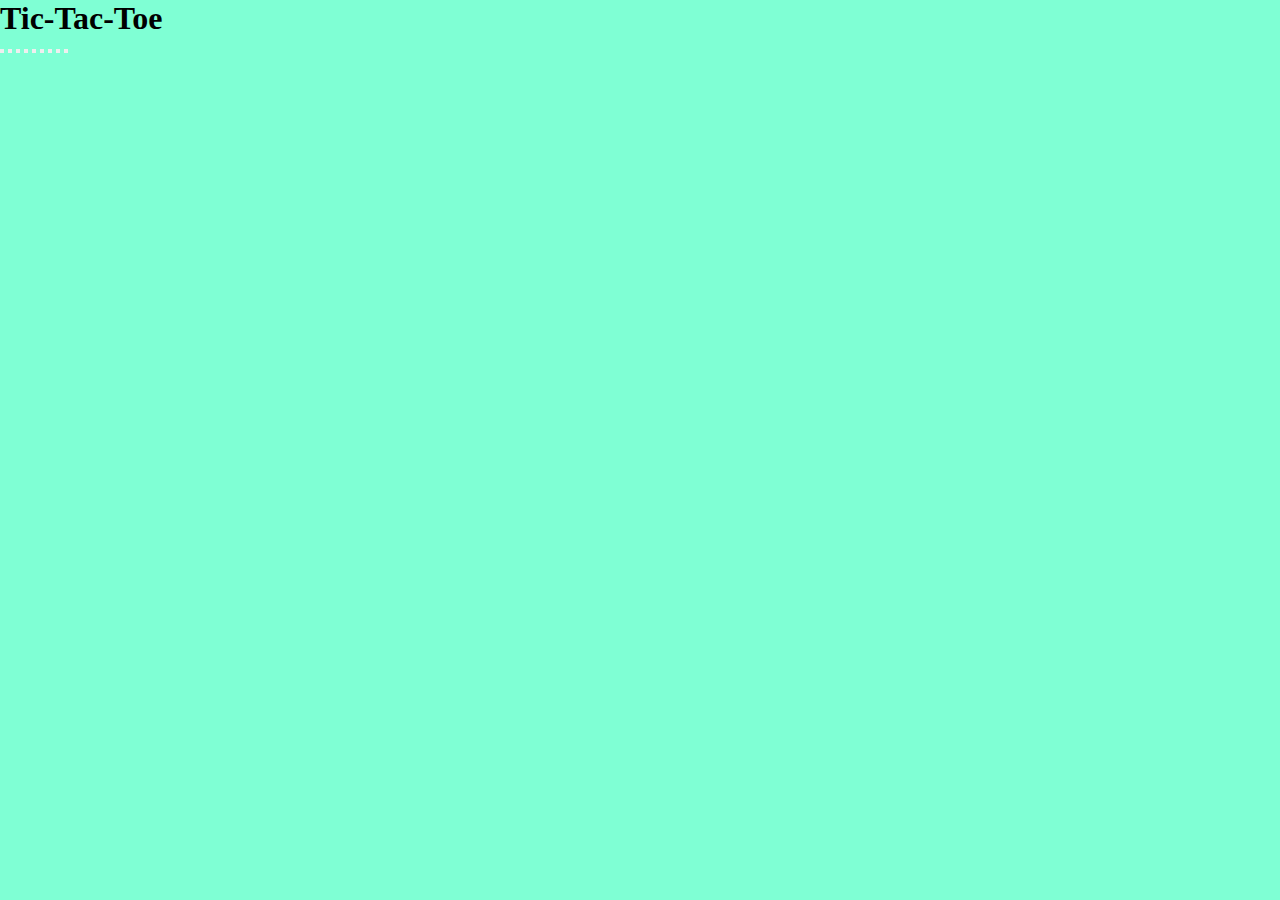
<file: game/index.html>
<!DOCTYPE html>
<html lang="en">
<head>
    <meta charset="UTF-8">
    <meta name="viewport" content="width=device-width, initial-scale=1.0">
    <title>Document</title>
    <link rel="stylesheet" href="style.css"/>
</head>
<body>
    
    <div class="container">
        <div class="content">

            <h1>Tic-Tac-Toe</h1>
            <div class="space">
                <button class="box"></button>
                <button class="box"></button>
                <button class="box"></button>
                <button class="box"></button>
                <button class="box"></button>
                <button class="box"></button>
                <button class="box"></button>
                <button class="box"></button>
                <button class="box"></button>

            </div>

        </div>
    </div>
</body>
</html>
</file>
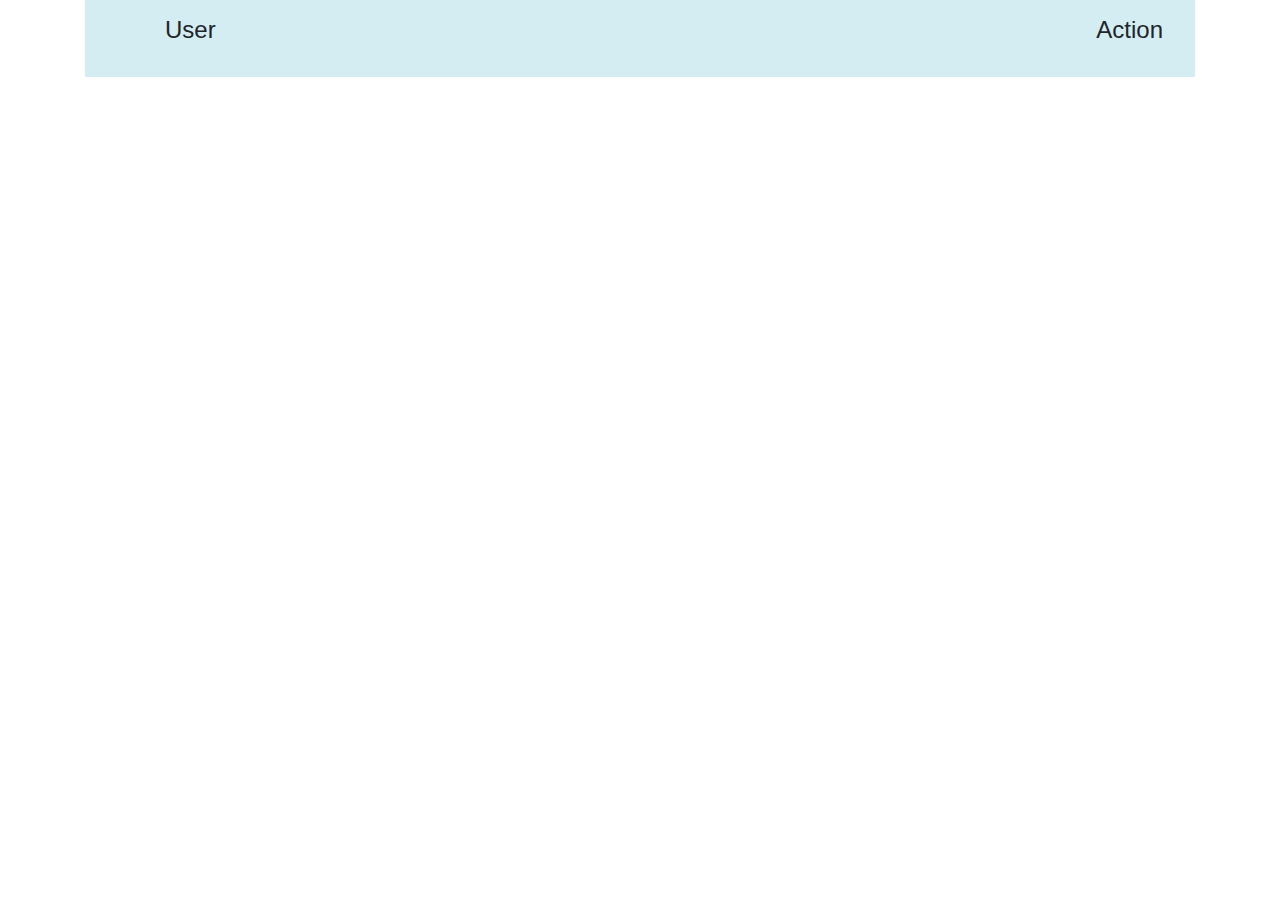
<file: task-10-async-js/index.html>
<!DOCTYPE html>
<html lang="en">

<head>
    <meta charset="UTF-8">
    <meta name="viewport" content="width=device-width, initial-scale=1.0">
    <meta http-equiv="X-UA-Compatible" content="ie=edge">
    <link rel="stylesheet" href="https://cdnjs.cloudflare.com/ajax/libs/font-awesome/4.7.0/css/font-awesome.min.css">
    <link rel="stylesheet" href="https://stackpath.bootstrapcdn.com/bootstrap/4.5.2/css/bootstrap.min.css">
    <title>Document</title>
</head>
<style>
    * {
        margin: 0;
        padding: 0;
    }

    .content {
        background-color: rgb(211, 237, 243);
        padding: 1rem 0 1rem 0;
        align-items:center;
        max-width: 100rem;
        margin: auto;

    }

    .head {
        display: flex;
        justify-content:space-between;
        padding: 0 2rem 0.5rem 5rem;
    }
</style>

<body>
    <div class="container">
        <div class="content">
            <div class="head">
                <h4>User</h4>
                <h4>Action</h4>
            </div>
            <div id="empty"></div>
        </div>

        <div class="modal fade" id="userDetailsModal" tabindex="-1" role="dialog"
            aria-labelledby="userDetailsModalLabel" aria-hidden="true">
            <div class="modal-dialog" role="document">
                <div class="modal-content">
                    <div class="modal-header">
                        <h5 class="modal-title" id="userDetailsModalLabel">User Details</h5>
                        <button type="button" class="close" data-dismiss="modal" aria-label="Close">
                            <span aria-hidden="true">&times;</span>
                        </button>
                    </div>
                    <div class="modal-body" id="info"></div>
                </div>
            </div>
        </div>




    </div>


    <script src="https://code.jquery.com/jquery-3.5.1.min.js"></script>
    <script src="https://cdnjs.cloudflare.com/ajax/libs/popper.js/1.16.0/umd/popper.min.js"></script>
    <script src="https://maxcdn.bootstrapcdn.com/bootstrap/4.5.2/js/bootstrap.min.js"></script>
    <script src="js/script.js"></script>
</body>

</html>
</file>
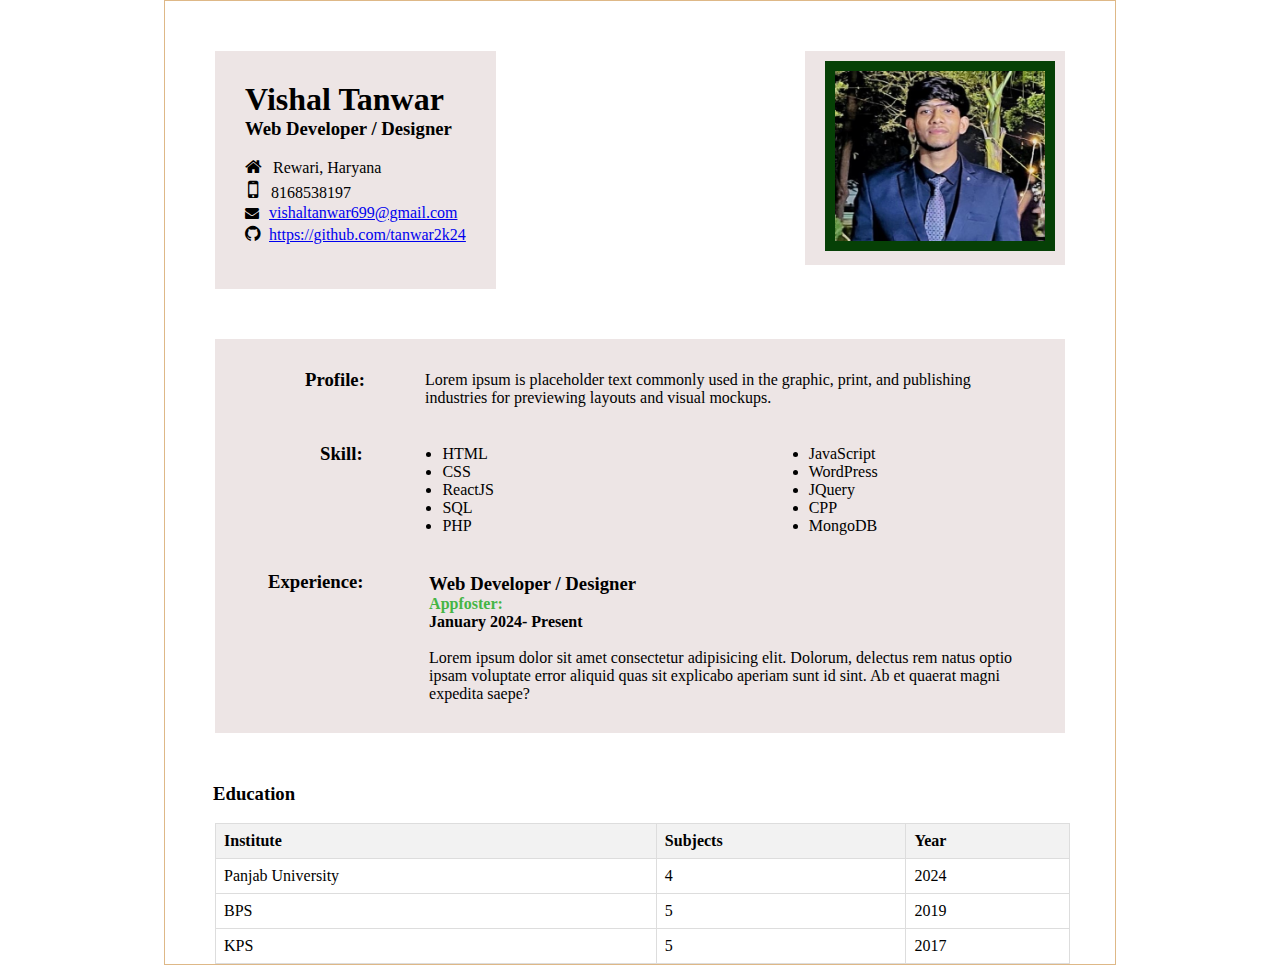
<file: task-3-basic-html/index.html>
<!DOCTYPE html>
<html lang="en">
<link href="css/style.css" type="text/css" rel="stylesheet" />
<meta charset="UTF-8">
<meta name="viewport" content="width=device-width, initial-scale=1.0">
<link rel="stylesheet" href="https://cdnjs.cloudflare.com/ajax/libs/font-awesome/4.7.0/css/font-awesome.min.css">

<head>
    <title>Resume</title>
</head>

<body>
    <div class="container">
        <div class="content">
            <section class="top">
                <div class="info">
                    <ul>
                        <li>
                            <h1 class="hd">Vishal Tanwar</h1>
                        </li>
                        <li>
                            <h3 class="hd">Web Developer / Designer</h3>
                        </li>
                        <br>
                        <li>
                            <i class="fa fa-home" style="margin-right: 7px;font-size:18px"></i> Rewari, Haryana
                        </li>
                        <li>
                            <i class="fa fa-mobile-phone"
                                style="margin-right: 13px; margin-left:3px;font-size:24px"></i>8168538197
                        </li>
                        <li>
                            <i class="fa fa-envelope"
                                style="margin-right: 10px; margin-bottom:5px;margin-top:4px; font-size:14px"></i><a
                                href="mailto:vishaltanwar699@gmail.com">vishaltanwar699@gmail.com</a>
                        </li>
                        <li>
                            <i class="fa fa-github" style="margin-right: 9px;font-size:18px"></i><a
                                href="https://github.com/tanwar2k24"target="_blank">https://github.com/tanwar2k24</a>
                        </li>
                    </ul>

                </div>
                <div style="background-color: rgb(237, 229, 229);">
                    <div class="pic">
                        <img src="img/tanwar.JPG">
                    </div>
                </div>


            </section>

            <section class="mid">
                <div class="mid1">
                    <h3>Profile:</h3>
                    <p>Lorem ipsum is placeholder text commonly used in the graphic, print, and publishing industries
                        for previewing layouts and visual mockups.</p>

                </div>
                <br>
                <br>
                <h3 class="head">Skill:</h3>
                <div class="mid2">

                    <ul>
                        <li>HTML </li>
                        <li>CSS</li>
                        <li>ReactJS</li>
                        <li>SQL</li>
                        <li>PHP</li>
                    </ul>
                    <ul>
                        <li>JavaScript</li>
                        <li>WordPress</li>
                        <li>JQuery</li>
                        <li>CPP</li>
                        <li>MongoDB</li>
                    </ul>

                </div>
                <br>
                <br>
                <div class="mid3">
                    <h3 class="head2">Experience:</h3>
                    <div class="midexp">
                        <h3>Web Developer / Designer</h3>
                        <h4 class="app">Appfoster:</h4>
                        <h4>January 2024- Present</h4>
                        <br>
                        <p>Lorem ipsum dolor sit amet consectetur adipisicing elit. Dolorum, delectus rem natus optio
                            ipsam voluptate error aliquid quas sit explicabo aperiam sunt id sint. Ab et quaerat magni
                            expedita saepe?</p>
                    </div>
                </div>
            </section>

            <section class="bottom">

                <h3 class="edu">Education</h3>
                <br>
                <table>
                    <thead>
                        <tr>
                            <th>Institute</th>
                            <th>Subjects</th>
                            <th>Year</th>
                        </tr>
                    </thead>
                    <tbody>
                        <tr>
                            <td>Panjab University</td>
                            <td>4</td>
                            <td>2024</td>
                        </tr>
                        <tr>
                            <td>BPS</td>
                            <td>5</td>
                            <td>2019</td>
                        </tr>
                        <tr>
                            <td>KPS</td>
                            <td>5</td>
                            <td>2017</td>
                        </tr>

                    </tbody>
                </table>
            </section>

        </div>
    </div>

</body>

</html>
</file>
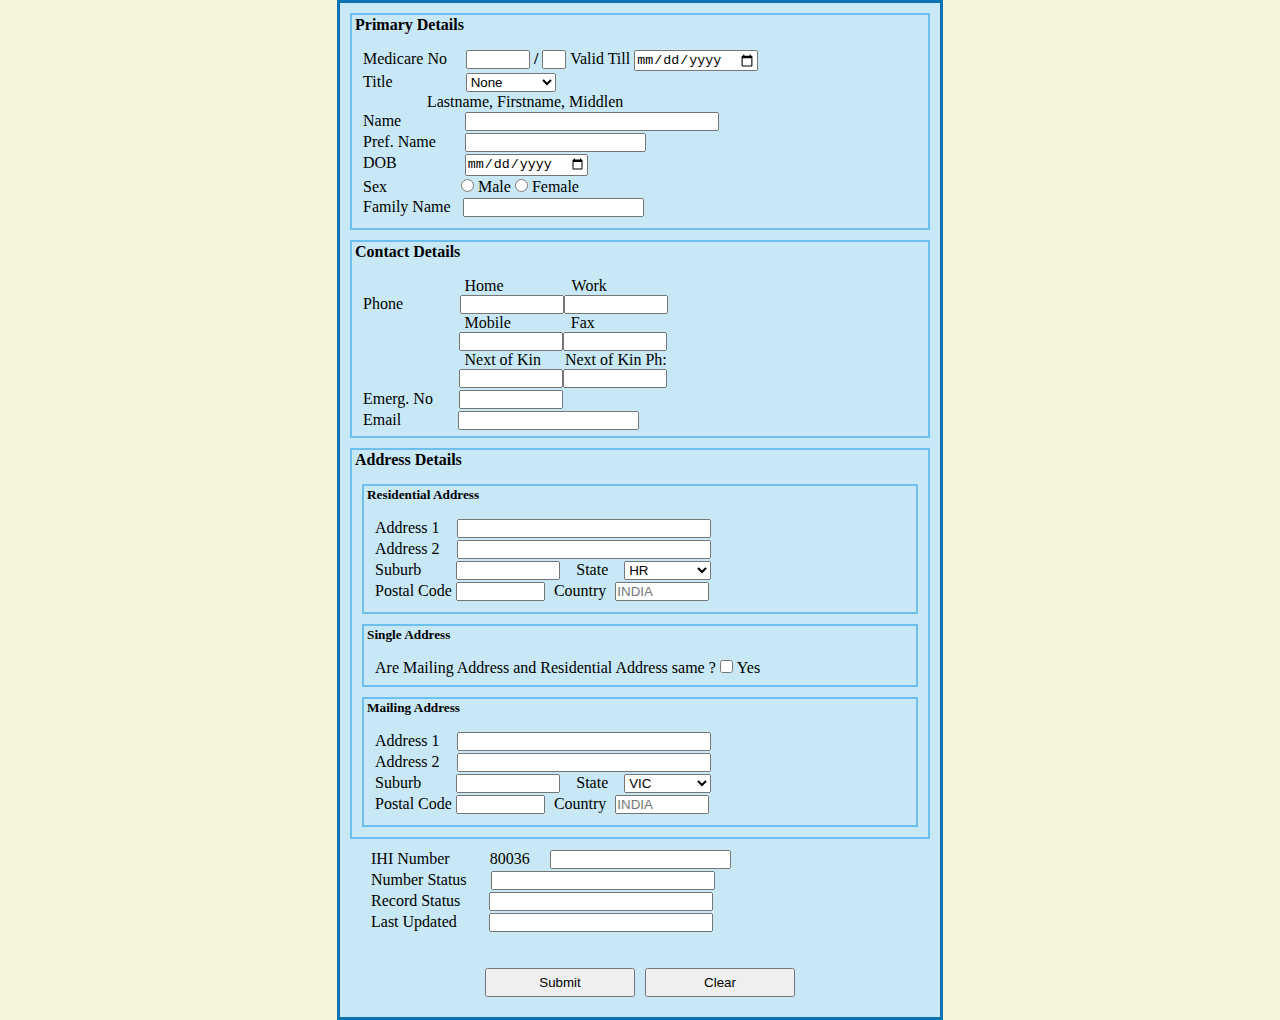
<file: task-4-html-form/index.html>
<!DOCTYPE html>
<html lang="en">
<head>
    <meta charset="UTF-8">
    <meta name="viewport" content="width=device-width, initial-scale=1.0">
    <title>HTML Form</title>
    <link href="css/style.css" type="text/css" rel="stylesheet"/>
</head>
<body>
    <div class="container">
        <div class="boxes">
            
            <form action="">
                <div class="form_container1">
                    <h4>Primary Details</h4>
                    <div class="pform">   
                        <label for="">Medicare No</label>
                        <input id="med" name="med" ><b> / </b>
                        <input id="med2" name="med"/>
                        <label for="date">Valid Till</label>
                        <input type="date" id="date" name="date"/>
                    </div>
                    <div class="pform">   
                        <label for="title" >Title</label>
                        <select class="title">
                            <option value="">None</option>
                        </select>
                    </div>
                    <p class="name3">Lastname, Firstname, Middlen</p>
                    <div class="pform">   
                        <label for="">Name</label>
                        <input id="name" name="name" class="name">
                    </div>
                    <div class="pform">   
                        <label for="">Pref. Name</label>
                        <input id="name" name="name" class="prefname">
                    </div>
                    <div class="pform">   
                        <label for="dob">DOB</label>
                        <input id="dob" type="date" name="dob" >
                    </div>
                    <div class="pform"> 
                        <label for="sex">Sex</label>
                        <input type="radio" name="sex" id="sex-m" >
                        <label for="sex-m">Male</label>
                        <input  type="radio" name="sex" id="sex-f">
                        <label for="sex-f">Female</label>
                    </div>
                    <div class="pform">   
                        <label for="">Family Name</label>
                        <input type="text" name="name" class="famname">
                    </div>
                </div>
                <div class="form_container2">
                    <h4>Contact Details</h4>
                    <div class="pform">
                        <p class="pname">Home &emsp;&emsp;&emsp;&emsp;Work</p>
                        <label for="">Phone</label>
                        <input type="text" name="phone" class="home">
                        <input type="text" name="phone" class="work"/>
                        <p class="pname">Mobile &emsp; &emsp;&emsp;  Fax</p>
                        <input type="text" name="phone" class="mobile">
                        <input type="text" name="phone" class="fax"/>
                        <p class="pname">Next of Kin &emsp; Next of Kin Ph:</p>
                        <input type="text" name="phone" class="mobile">
                        <input type="text" name="phone" class="fax"/>
                    </div>
                    <div class="pform">   
                        <label for="">Emerg. No</label>
                        <input type="text" name="name" class="num">
                    </div>
                    <div class="pform">   
                        <label for="">Email</label>
                        <input type="email" name="name" class="email">
                    </div>
                   
                </div>
                <div class="form_container3">
                    <h4>Address Details</h4>
                    <div class="inner_container1">
                        <h5>Residential Address</h5>
                        <div class="pform">   
                            <label for="">Address 1</label>
                            <input  name="name" class="add1">
                        </div>
                        <div class="pform">   
                            <label for="">Address 2</label>
                            <input  name="name" class="add2">
                        </div>
                        <div class="pform">   
                            <label for="">Suburb</label>
                            <input  name="name" class="sub">
                            <label for="" class="state">State</label>
                            <select class="sel">
                                <option>VIC</option>
                                <option selected>HR</option>
                                <option>RJ</option>
                            </select>
                        </div>
                        <div class="pform">   
                            <label for="">Postal Code</label>
                            <input  name="name" class="pc">
                            <label for="" class="count" >Country</label>
                            <input name="name" value="" class="country" placeholder="INDIA">
                        </div>
                    </div>
                    <div class="inner_container2">
                        <h5>Single Address</h5>
                        <div class="pform">
                            <label for=""  >Are Mailing Address and Residential Address same ?</label>
                            <input type="checkbox" ><span class="yes">Yes</span>
                        </div>
                    </div>
                    <div class="inner_container3">
                        <h5>Mailing Address</h5>
                        <div class="pform">   
                            <label for="">Address 1</label>
                            <input  name="name" class="add1">
                        </div>
                        <div class="pform">   
                            <label for="">Address 2</label>
                            <input  name="name" class="add2">
                        </div>
                        <div class="pform">   
                            <label for="">Suburb</label>
                            <input  name="name" class="sub">
                            <label for="" class="state">State</label>
                            <select class="sel">
                                <option>VIC</option>
                                <option>HR</option>
                                <option>RJ</option>
                            </select>
                        </div>
                        <div class="pform">   
                            <label for="">Postal Code</label>
                            <input  name="name" class="pc">
                            <label for="" class="count" >Country</label>
                            <input name="name" value="" class="country" placeholder="INDIA">
                        </div>
                    </div>
                </div>
                
                <div class="pform">
                    <label for="" class="ihi">IHI Number &emsp; &emsp;80036&emsp;</label>
                    <input type="text">
                </div>
                <div class="pform">
                    <label for="" class="nst">Number Status</label>
                    <input type="text" class="numst">
                </div>
                <div class="pform">
                    <label for="" class="nst">Record Status</label>
                    <input type="text" class="recst">
                </div>
                <div class="pform">
                    <label for="" class="nst">Last Updated</label>
                    <input type="text" class="last">
                </div>
                <div class="btn">
                    <button type="submit" value="submit" class="">Submit</button>
                    <button type="reset" value="clear">Clear</button>
                </div>
                
            </form>
        </div>
    </div>
</body>
</html>
</file>
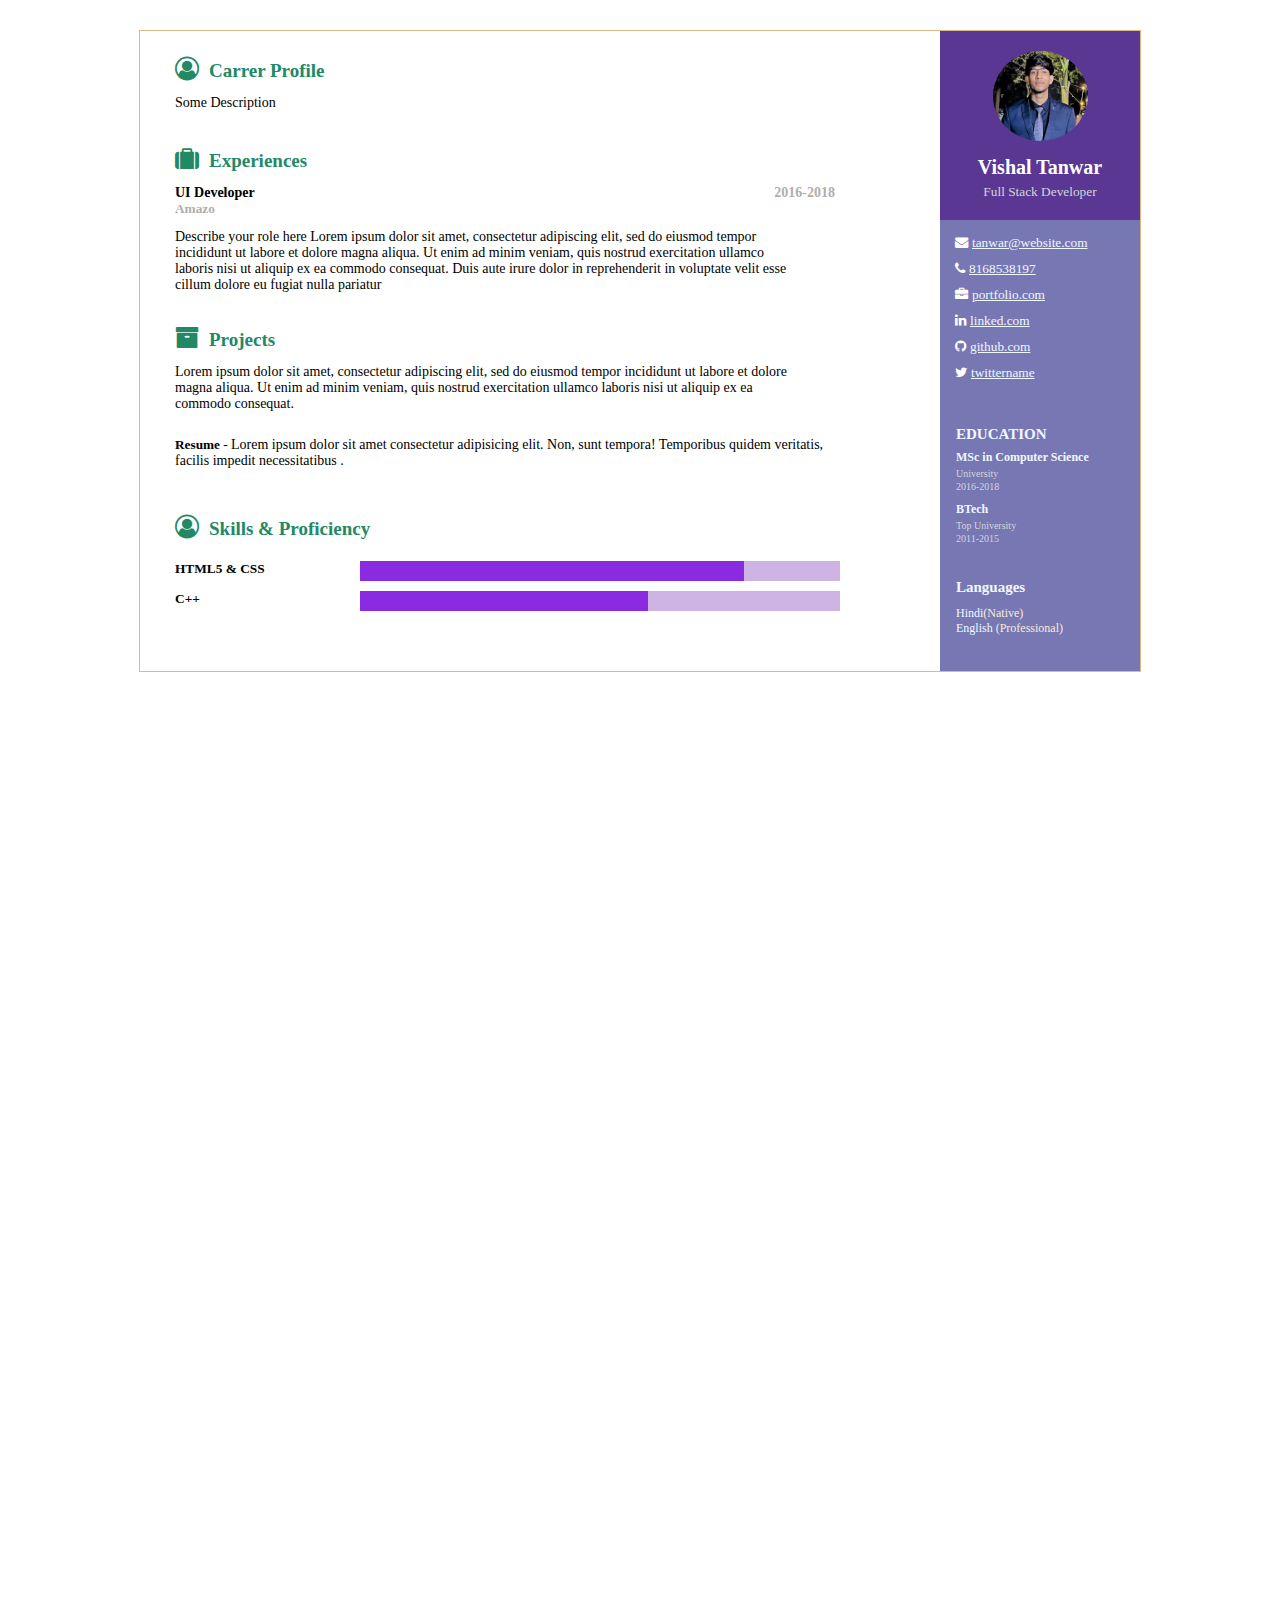
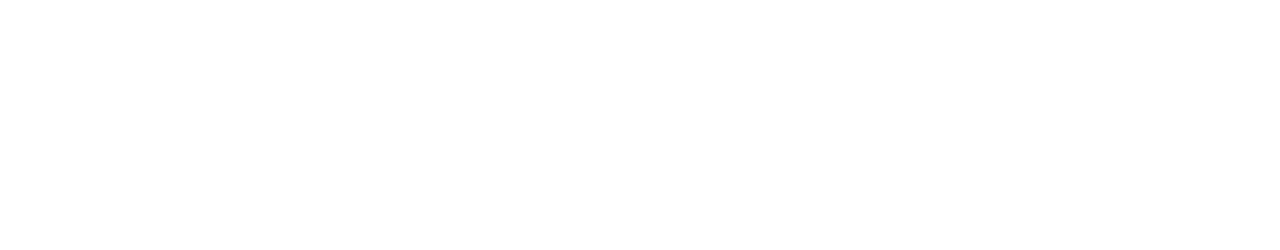
<file: task-6-css/index.html>
<!DOCTYPE html>
<html lang="en">

<head>
    <meta charset="UTF-8">
    <meta name="viewport" content="width=device-width, initial-scale=1.0">
    <link href="css/style.css" type="text/css" rel="stylesheet" />
    <title>CSS</title>
    <link rel="stylesheet" href="https://cdnjs.cloudflare.com/ajax/libs/font-awesome/4.7.0/css/font-awesome.min.css">
</head>

<body>
    <div class="container">
        <div class="columns">

            <section class="primary-col">
                <h2><i class="fa fa-user-circle-o"></i><span class="heading1">Carrer Profile</h2></span>
                <p class="des">Some Description</p>

                <div class="row2">
                    <h2><i class="fa fa-suitcase"></i><span class="heading2">Experiences</h2></span>
                    <div class="inner-row1">
                        <h4>UI Developer</h4>
                        <span class="range">2016-2018</span>
                    </div>
                    <h5 class="range">Amazo</h5>
                    <p class="des2">Describe your role here Lorem ipsum dolor sit amet, consectetur adipiscing elit, sed
                        do eiusmod tempor incididunt ut labore et dolore magna aliqua. Ut enim ad minim veniam, quis
                        nostrud exercitation ullamco laboris nisi ut aliquip ex ea commodo consequat. Duis aute irure
                        dolor in reprehenderit in voluptate velit esse cillum dolore eu fugiat nulla pariatur</p>
                </div>

                <div class="row3">
                    <h2><i class="fa fa-archive"></i><span class="heading3">Projects</h2></span>
                    <p class="des3">Lorem ipsum dolor sit amet, consectetur adipiscing elit, sed do eiusmod tempor
                        incididunt ut labore et dolore magna aliqua. Ut enim ad minim veniam, quis nostrud exercitation
                        ullamco laboris nisi ut aliquip ex ea commodo consequat. </p>
                    <h5 class="outer">Resume - <span class="resume">Lorem ipsum dolor sit amet consectetur adipisicing
                            elit. Non, sunt tempora! Temporibus quidem veritatis, facilis impedit necessitatibus
                            .</span></h5>
                </div>

                <div class="row4">
                    <h2><i class="fa fa-user-circle-o"></i><span class="heading4">Skills & Proficiency</h2></span>
                    <div class="skill1">
                        <h4>HTML5 & CSS</h4>
                        <div class="box1">
                            <div class="box1-1">

                            </div>
                        </div>
                    </div>
                    <div class="skill2">
                        <h4>C++</h4>
                        <div class="box2">
                            <div class="box2-2">

                            </div>
                        </div>
                    </div>

                </div>
            </section>

            <section class="secondary-col">
                <div class="div1">
                    <img src="img/tanwar.JPG">
                </div>
                <div class="div1-1">
                    <h1 class="vt">Vishal Tanwar</h1>
                    <p class="fsd">Full Stack Developer</p>
                </div>
                    
                
                <div class="div2">
                    <ul class="div2-1">
                        <li> <a href="www.google.com" target="blank"><i
                                    class="fa fa-envelope"></i>tanwar@website.com</a> </li>
                        <li> <a href="#"><i class="fa fa-phone"></i>8168538197</a> </li>
                        <li> <a href="https://drive.google.com/file/d/1wBWVbIvLw2YLpcX5FmxNuW5QNTw4rgWK/view?usp=sharing"
                                target="blank"><i class="fa fa-briefcase"></i>portfolio.com</a> </li>
                        <li> <a href="https://www.linkedin.com/in/vishal-tanwar-02a750271?" target="blank"><i
                                    class="fa fa-linkedin"></i>linked.com</a> </li>
                        <li> <a href="https://github.com/tanwar2k24" target="blank"><i
                                    class="fa fa-github"></i>github.com </a> </li>
                        <li> <a href="#"><i class="fa fa-twitter"></i>twittername</a> </li>
                    </ul>
                </div>
                <div class="div3">

                    <h3>EDUCATION</h3>

                    <div class="div3-1">
                        <h4>MSc in Computer Science</h4>
                        <p>University</p>
                        <p>2016-2018</p>
                    </div>
                    <div class="div3-2">
                        <h4>BTech</h4>
                        <p>Top University</p>
                        <p>2011-2015</p>
                    </div>

                </div>

                <div class="div4">
                    <h3>Languages</h3>
                    <p>Hindi<span class="prof">(Native)</span></p>
                    <p>English<span class="prof"> (Professional)</span></p>
                </div>
            </section>

        </div>
    </div>

</body>

</html>
</file>
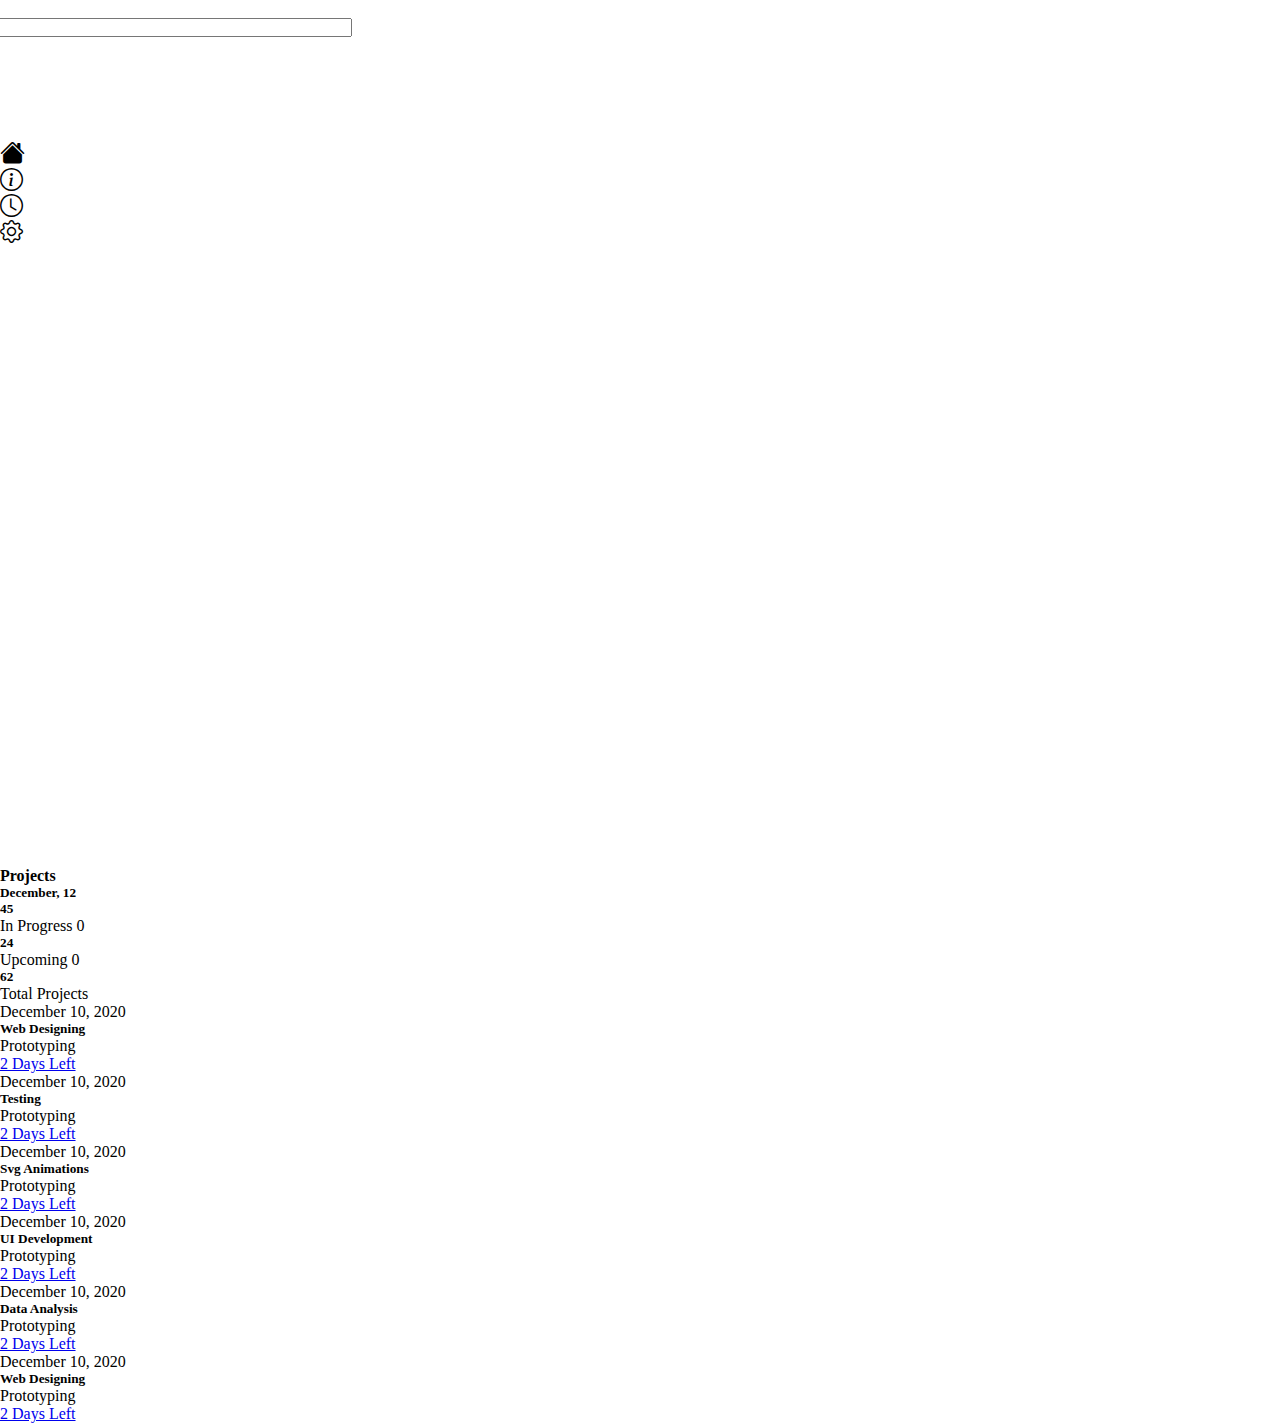
<file: task-7-bootstrap/index.html>
<!doctype html>
<html lang="en">

<head>
  <meta charset="utf-8">
  <meta name="viewport" content="width=device-width, initial-scale=1">
  <title>Bootstrap </title>
  <link href="https://cdn.jsdelivr.net/npm/bootstrap@5.2.3/dist/css/bootstrap.min.css" rel="stylesheet"
    integrity="sha384-rbsA2VBKQhggwzxH7pPCaAqO46MgnOM80zW1RWuH61DGLwZJEdK2Kadq2F9CUG65" crossorigin="anonymous">
  <link rel="stylesheet" href="https://cdn.jsdelivr.net/npm/bootstrap-icons@1.3.0/font/bootstrap-icons.css">

  <style>
    * {
      padding: 0;
      margin: 0;
    }

    .sidebar {
      min-width: 8vh;
      width: 15px;
      min-height: 100%;
      height: 727px;
     
    }
    .navbar{
      margin-left:-10%;
    }
  </style>



</head>


<body class="bg-secondary w-auto">

  <nav class="navbar navbar-expand-sm bg-secondary navbar-dark ">
    <div class="container bg-secondary ">
      <ul class="navbar-nav ms-auto">
         <li>
            <i class="bi bi-list px-2 "></i>
          <a href="#" class="navbar-brand">Portfolio</a>
         </li>
    
          <li>
              <form class="form-inline my-2 my-lg-0">
                  <input class="form-control mr-sm-2 rounded-pill " type="search" placeholder="Search" aria-label="Search"
                    style="width: 30rem; ">
          
                </form>
          </li>
    
      </ul>
      <div class="navbar navbar-collapse">
        
        <ul class="navbar-nav ms-auto ">
          <li class="nav-item">
            <i class="bi bi-moon px-2 " style="color: black; font-size:20px;"></i>
          </li>
          <li class="nav-item">
            <i class="bi bi-plus-circle-fill px-2 " style="color: black; font-size:20px;"></i>
          </li>
          <li class="nav-item">
            <i class="bi bi-bell px-2 " style="color: black; font-size:20px;"></i>
          </li>
          <li class="nav-item">
            <img src="img/tanwar.jpeg" alt="logo" width="24" height="30" class="rounded-pill ">
          </li>
        </ul>
      </div>
      
    </div>
  </nav>

  <div class="container-fluid ">
    <div class="row">

      <nav class="col-md-3 col-lg-2 w-10 d-md-block bg-secondary sidebar">
        <div class="sidebar-sticky ">
          <ul class="nav  pt-10 mt-5 flex-column">
            <li class="nav-item">
              <a class="nav-link mt-3 mx-auto active" href="#">
                <i class="bi bi-house-fill" style="color: black; font-size:25px;"></i>
              </a>
            </li>
            <li class="nav-item">
              <a class="nav-link" href="#">
                <i class="bi bi-info-circle fa-2x" style="color: black; font-size:23px;"></i>
              </a>
            </li>
            <li class="nav-item">
              <a class="nav-link" href="#">
                <i class="bi bi-clock fa-2x" style="color: black; font-size:23px;"></i>
              </a>
            </li>
            <li class="nav-item">
              <a class="nav-link" href="#">
                <i class="bi bi-gear fa-2x" style="color: black; font-size:23px;"></i>
              </a>
            </li>
          </ul>
        </div>
      </nav>

      <main class="col-md-9 ml-sm-auto  col-lg-10 px-md-4">
        <div class="main pt-100">
          <!-- <section class=" px-1 py-1 bg-danger  "> -->
          <div class="container-fluid bg-light px-3 py-2 rounded mt-5">
            <div class="bg-light text-dark d-flex justify-content-between p-2">
              <h4>Projects</h4>
              <h5>December, 12</h5>
            </div>
            <div class="bg-light text-dark d-flex justify-content-start ">
              <div class="px-3">
                <h5>45</h5>
                <p>In Progress 0</p>
              </div>
              <div class="px-3">
                <h5>24</h5>
                <p>Upcoming 0</p>
              </div>
              <div class="px-3">
                <h5>62</h5>
                <p>Total Projects</p>
              </div>
            </div>
            <div class="row row-cols-lg-3 text-center g-4 pb-4">
              <div class="col">
                <div class="card bg-info text-dark ">
                  <div class="card-body text-center">
                    <p class="d-flex justify-content-start">December 10, 2020</p>
                    <h5 class="card-title">Web Designing</h5>
                    <p class="card-text">Prototyping</p>
                    <div class="card-footer text-body-secondary">
                      <a href="#" class="btn btn-dark btn-sm rounded-pill text-light justify-content-start"
                        style="--bs-btn-font-size: .75rem; ">2 Days Left</a>
                    </div>
                  </div>
                </div>
              </div>
              <div class="col">
                <div class="card bg-secondary text-dark">
                  <div class="card-body text-center">
                    <p class="d-flex justify-content-start">December 10, 2020</p>
                    <h5 class="card-title">Testing</h5>
                    <p class="card-text">Prototyping</p>
                    <div class="card-footer text-body-secondary">
                      <a href="#" class="btn btn-dark btn-sm rounded-pill text-light "
                        style="--bs-btn-font-size: .75rem; ">2
                        Days Left</a>
                    </div>
                  </div>
                </div>
              </div>
              <div class="col">
                <div class="card bg-success text-dark">
                  <div class="card-body text-center">
                    <p class="d-flex justify-content-start">December 10, 2020</p>
                    <h5 class="card-title">Svg Animations</h5>
                    <p class="card-text">Prototyping</p>
                    <div class="card-footer text-body-secondary">
                      <a href="#" class="btn btn-dark btn-sm rounded-pill text-light "
                        style="--bs-btn-font-size: .75rem; ">2
                        Days Left</a>
                    </div>
                  </div>
                </div>
              </div>
              <div class="col">
                <div class="card bg-primary text-dark">
                  <div class="card-body text-center">
                    <p class="d-flex justify-content-start">December 10, 2020</p>
                    <h5 class="card-title">UI Development</h5>
                    <p class="card-text">Prototyping</p>
                    <div class="card-footer text-body-secondary">
                      <a href="#" class="btn btn-dark btn-sm rounded-pill text-light "
                        style="--bs-btn-font-size: .75rem; ">2
                        Days Left</a>
                    </div>
                  </div>
                </div>
              </div>
              <div class="col">
                <div class="card bg-warning text-dark">
                  <div class="card-body text-center">
                    <p class="d-flex justify-content-start">December 10, 2020</p>
                    <h5 class="card-title">Data Analysis</h5>
                    <p class="card-text">Prototyping</p>
                    <div class="card-footer text-body-secondary">
                      <a href="#" class="btn btn-dark btn-sm rounded-pill text-light "
                        style="--bs-btn-font-size: .75rem; ">2
                        Days Left</a>
                    </div>
                  </div>
                </div>
              </div>
              <div class="col">
                <div class="card bg-info text-dark">
                  <div class="card-body text-center">
                    <p class="d-flex justify-content-start">December 10, 2020</p>
                    <h5 class="card-title">Web Designing</h5>
                    <p class="card-text">Prototyping</p>
                    <div class="card-footer text-body-secondary">
                      <a href="#" class="btn btn-dark btn-sm rounded-pill text-light "
                        style="--bs-btn-font-size: .75rem; ">2
                        Days Left</a>
                    </div>
                  </div>
                </div>
              </div>
            </div>
          </div>
        </div>
    </div>

    <!-- </section> -->
  </div>
  </main>

  </div>
  </div>
  <script src="https://cdn.jsdelivr.net/npm/bootstrap@5.2.3/dist/js/bootstrap.bundle.min.js"
    integrity="sha384-kenU1KFdBIe4zVF0s0G1M5b4hcpxyD9F7jL+jjXkk+Q2h455rYXK/7HAuoJl+0I4"
    crossorigin="anonymous"></script>
</body>

</html>
</file>
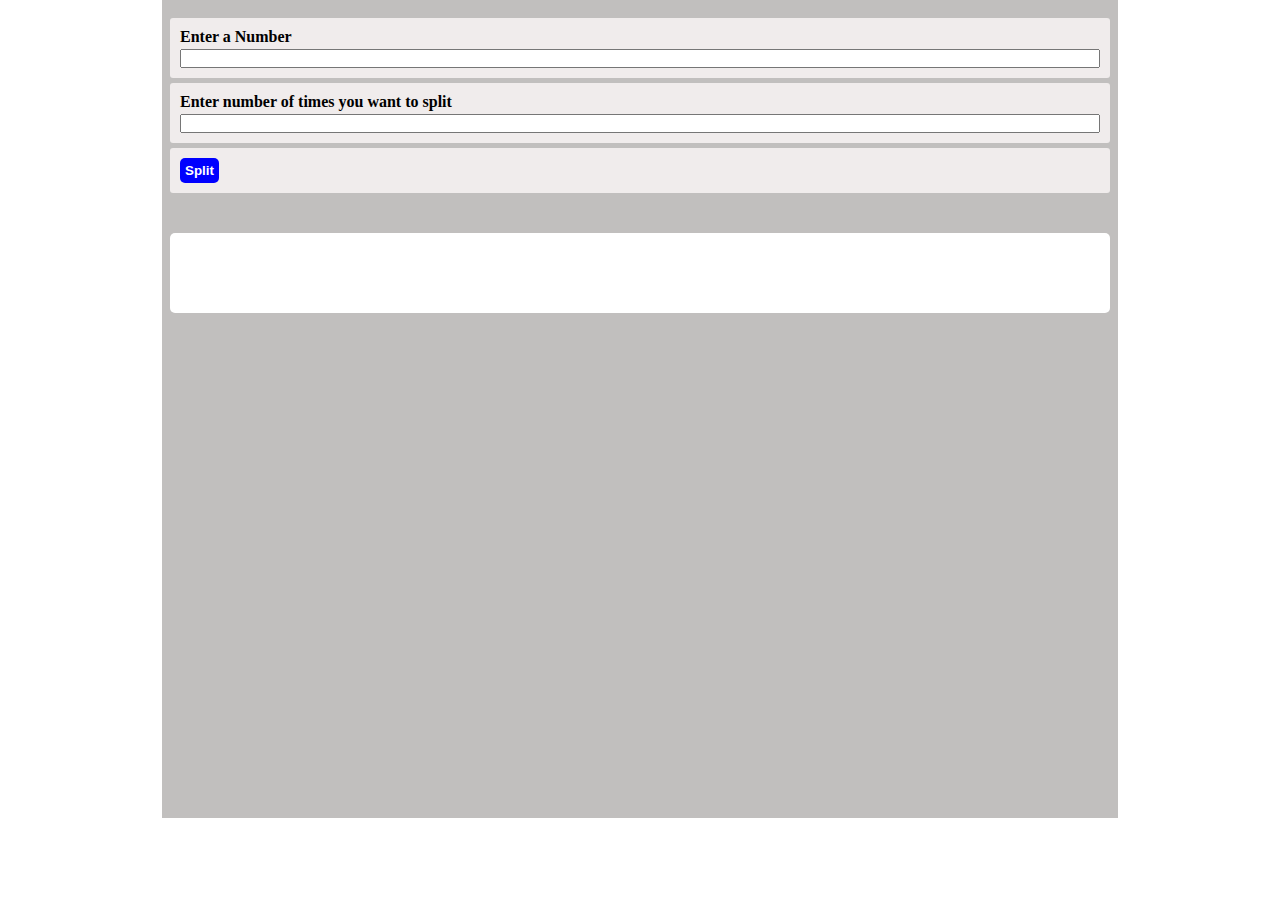
<file: task-8-javascript/index.html>
<!DOCTYPE html>
<html lang="en">

<head>
  <meta charset="UTF-8">
  <meta name="viewport" content="width=device-width, initial-scale=1.0">
  <meta http-equiv="X-UA-Compatible" content="ie=edge">
  <title>JavaScript</title>
</head>
<style>
  * {
    padding: 0;
    margin: 0;
  }

  .container {
    background-color: rgba(184, 181, 180, 0.87);
    padding: 10px 3px 500px 3px;
    max-width: 950px;
    margin: 0 auto;
  }

  .div1 {
    background-color: rgb(240, 236, 236);
    padding: 10px;
    margin: 8px 5px 5px 5px;
    display: flex;
    flex-direction: column;
    border-radius: 3px;
  }

  .num1 {
    padding-bottom: 3px;
    font-weight: bold
  }

  .div2 {
    background-color: rgb(240, 236, 236);
    padding: 10px;
    margin: 1px 5px 5px 5px;
    display: flex;
    flex-direction: column;
    border-radius: 3px;
  }

  .num2 {
    padding-bottom: 3px;
    font-weight: bold
  }

  .div3 {
    background-color: rgb(240, 236, 236);
    padding: 10px;
    margin: 1px 5px 5px 5px;
    border-radius: 3px;
  }

  .div3 button {
    background-color: blue;
    color: white;
    font-weight: bold;
    padding: 5px;
    border: 0ch;
    border-radius: 5px;
  }

  #result-div {
    background-color: white;
    height: 80px;
    border-radius: 5px;
    margin: 40px 5px 5px 5px;
    display: flex;
    justify-content: center;
  }

  .split-div {
    text-align: center;
    color: white;
    font-weight: bold;
  }

  
</style>

<body>
  <div class="container">
    <div class="div1">
      <label for="number1" class="num1">Enter a Number </label>
      <input type="text" id="number1" min="1" required>
    </div>
    <div class="div2">
      <label for="splitting" class="num2">Enter number of times you want to split</label>
      <input type="text" name="" id="splitter" min="1" required>
    </div>
    <div class="div3">
      <button onclick="action()">Split</button>
    </div>

    <div id="result-div">

    </div>

  </div>


  <script src="js/script.js"></script>
</body>

</html>
</file>
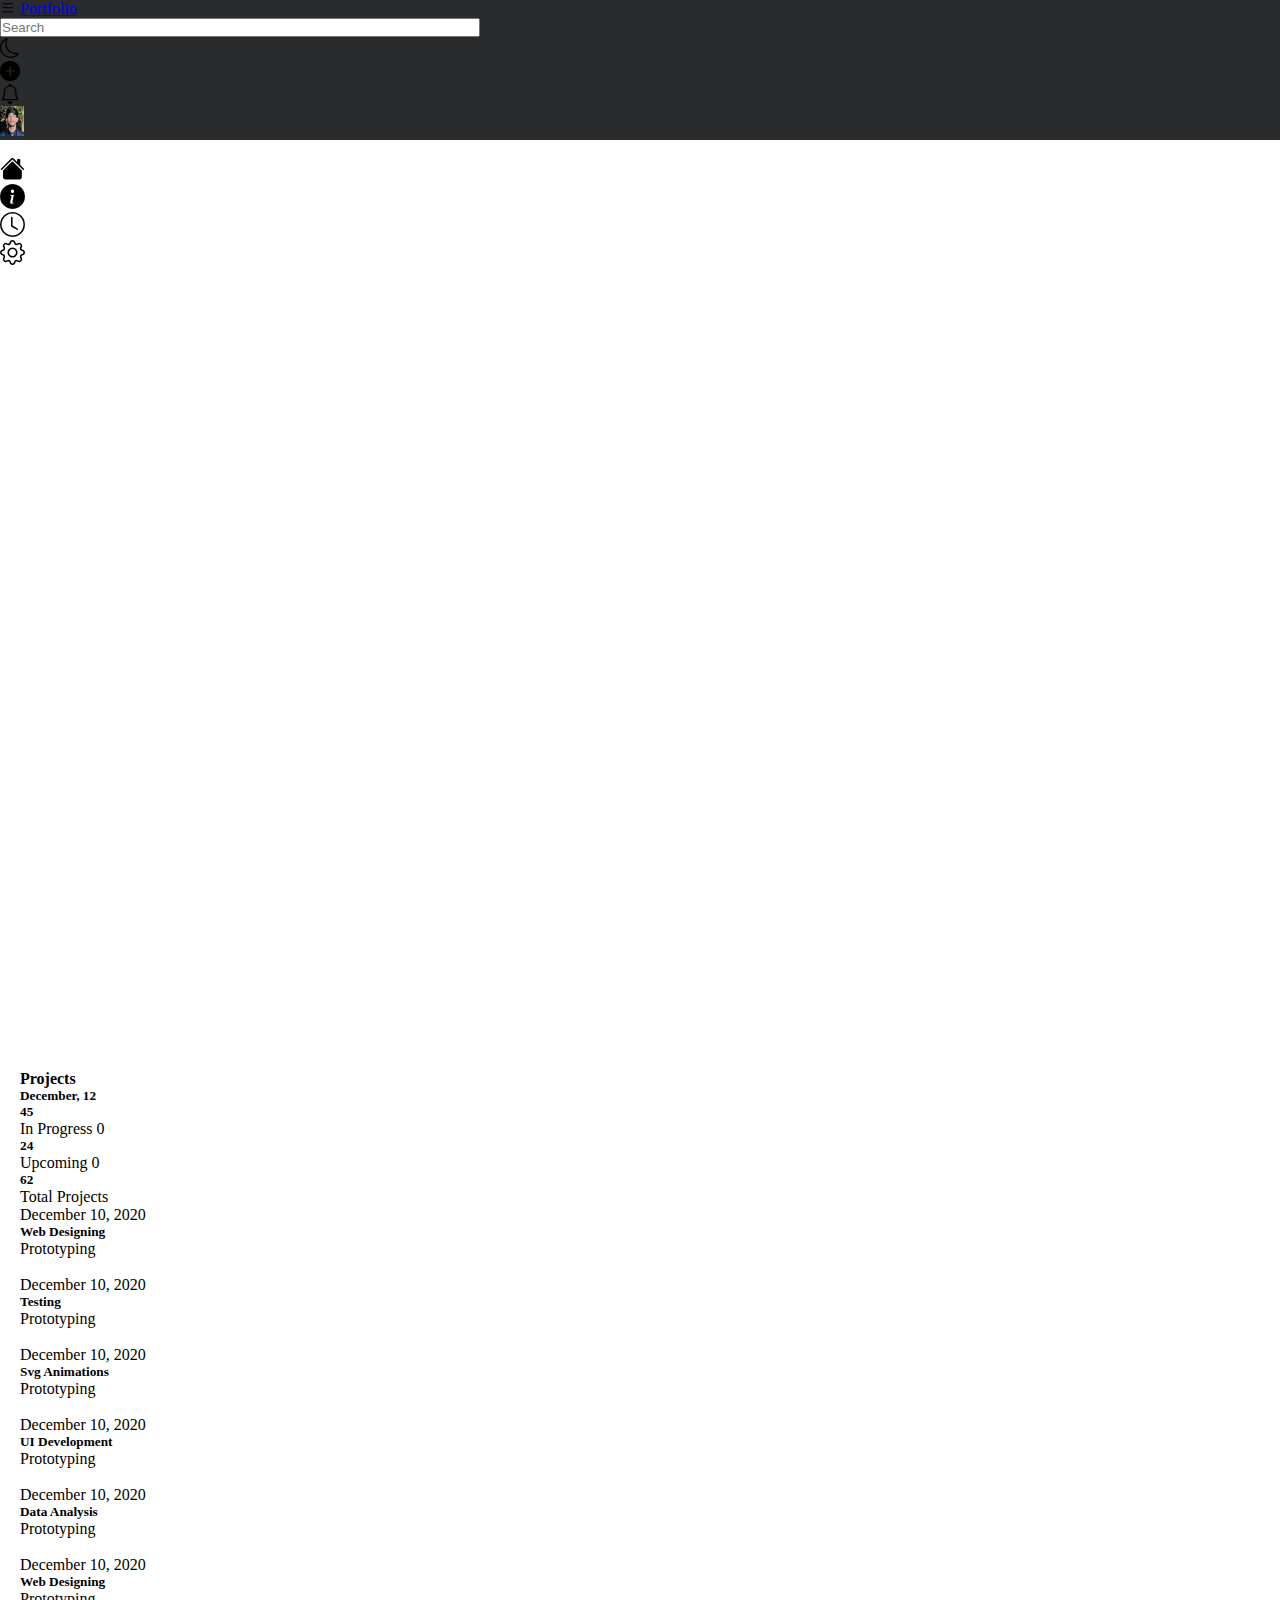
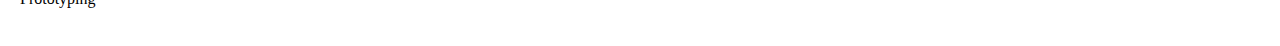
<file: testing/index.html>
<!DOCTYPE html>
<html lang="en">
<head>
  <meta charset="UTF-8">
  <meta name="viewport" content="width=device-width, initial-scale=1">
  <title>Bootstrap</title>
  <link href="https://cdn.jsdelivr.net/npm/bootstrap@5.2.3/dist/css/bootstrap.min.css" rel="stylesheet"
    integrity="sha384-rbsA2VBKQhggwzxH7pPCaAqO46MgnOM80zW1RWuH61DGLwZJEdK2Kadq2F9CUG65" crossorigin="anonymous">
  <link rel="stylesheet" href="https://cdn.jsdelivr.net/npm/bootstrap-icons@1.3.0/font/bootstrap-icons.css">
  <style>
    * {
      padding: 0;
      margin: 0;
    }
    .sidebar {
      min-width: 150px; 
      min-height: 100%;
      height: 100vh; 
    }
    .navbar {
      background-color: #292b2c; 
      margin-bottom: 0;
    }
    .main {
      padding: 20px;
      margin-top: 10px; 
    }
    .card {
      border: none;
    }
    .card-footer a {
      color: white;
    }
    .container-fluid {
      padding: 0;
    }
    .sidebar-sticky {
      position: -webkit-sticky;
      position: sticky;
      top: 0;
      z-index: 1020; 
      height: calc(100vh - 56px); 
      padding-top: 1rem; 
    }
  </style>
</head>
<body class="bg-secondary w-auto">
  <nav class="navbar navbar-expand-sm navbar-dark">
    <div class="container-fluid px-3">
      <ul class="navbar-nav ms-auto">
        <li class="nav-item">
          <i class="bi bi-list px-2 text-white"></i> 
          <a href="#" class="navbar-brand">Portfolio</a>
        </li>
        <li class="nav-item">
          <form class="form-inline my-2 my-lg-0">
            <input class="form-control mr-sm-2 rounded-pill" type="search" placeholder="Search" aria-label="Search" style="width: 30rem;">
          </form>
        </li>
      </ul>
      <div class="navbar navbar-collapse">
        <ul class="navbar-nav ms-auto">
          <li class="nav-item">
            <i class="bi bi-moon px-2 text-white" style="color: black; font-size: 20px;"></i>
          </li>
          <li class="nav-item">
            <i class="bi bi-plus-circle-fill px-2 text-white" style="color: black; font-size: 20px;"></i>
          </li>
          <li class="nav-item">
            <i class="bi bi-bell px-2 text-white" style="color: black; font-size: 20px;"></i>
          </li>
          <li class="nav-item">
            <img src="img/tanwar.jpeg" alt="logo" width="24" height="30" class="rounded-pill">
          </li>
        </ul>
      </div>
    </div>
  </nav>
  
  <!-- <div class="container-fluid"> -->
    <div class="row">
      <nav class="col-md-3 col-lg-2 w-10 d-md-block bg-light sidebar">
        <div class="sidebar-sticky ">
          <ul class="nav  pt-10 mt-5 flex-column">
            <li class="nav-item">
              <a class="nav-link mt-3 mx-auto active" href="#">
                <i class="bi bi-house-fill" style="color: black; font-size: 25px;"></i>
              </a>
            </li>
            <li class="nav-item">
              <a class="nav-link" href="#">
                <i class="bi bi-info-circle-fill" style="color: black; font-size: 25px;"></i>
              </a>
            </li>
            <li class="nav-item">
              <a class="nav-link" href="#">
                <i class="bi bi-clock" style="color: black; font-size: 25px;"></i>
              </a>
            </li>
            <li class="nav-item">
              <a class="nav-link" href="#">
                <i class="bi bi-gear" style="color: black; font-size: 25px;"></i>
              </a>
            </li>
          </ul>
        </div>
      </nav>
      <main class="col-md-9 ml-sm-auto  col-lg-10 px-md-4 main">
        <div class="container-fluid bg-light px-3 py-2 rounded mt-3"> 
          <div class="bg-light text-dark d-flex justify-content-between p-2">
            <h4>Projects</h4>
            <h5>December, 12</h5>
          </div>
          <div class="bg-light text-dark d-flex justify-content-start ">
            <div class="px-3">
              <h5>45</h5>
              <p>In Progress 0</p>
            </div>
            <div class="px-3">
              <h5>24</h5>
              <p>Upcoming 0</p>
            </div>
            <div class="px-3">
              <h5>62</h5>
              <p>Total Projects</p>
            </div>
          </div>
          <div class="row row-cols-lg-3 text-center g-4 pb-4">
            <div class="col">
              <div class="card bg-info text-dark">
                <div class="card-body text-center">
                  <p class="d-flex justify-content-start">December 10, 2020</p>
                  <h5 class="card-title">Web Designing</h5>
                  <p class="card-text">Prototyping</p>
                  <div class="card-footer text-body-secondary">
                    <a href="#" class="btn btn-dark btn-sm rounded-pill text-light ">2 Days Left</a>
                  </div>
                </div>
              </div>
            </div>
            <div class="col">
              <div class="card bg-secondary text-dark">
                <div class="card-body text-center">
                  <p class="d-flex justify-content-start">December 10, 2020</p>
                  <h5 class="card-title">Testing</h5>
                  <p class="card-text">Prototyping</p>
                  <div class="card-footer text-body-secondary">
                    <a href="#" class="btn btn-dark btn-sm rounded-pill text-light ">2 Days Left</a>
                  </div>
                </div>
              </div>
            </div>
            <div class="col">
              <div class="card bg-secondary text-dark">
                <div class="card-body text-center">
                  <p class="d-flex justify-content-start">December 10, 2020</p>
                  <h5 class="card-title">Svg Animations</h5>
                  <p class="card-text">Prototyping</p>
                  <div class="card-footer text-body-secondary">
                    <a href="#" class="btn btn-dark btn-sm rounded-pill text-light ">2 Days Left</a>
                  </div>
                </div>
              </div>
            </div>
            <div class="col">
              <div class="card bg-secondary text-dark">
                <div class="card-body text-center">
                  <p class="d-flex justify-content-start">December 10, 2020</p>
                  <h5 class="card-title">UI Development</h5>
                  <p class="card-text">Prototyping</p>
                  <div class="card-footer text-body-secondary">
                    <a href="#" class="btn btn-dark btn-sm rounded-pill text-light ">2 Days Left</a>
                  </div>
                </div>
              </div>
            </div>
            <div class="col">
              <div class="card bg-secondary text-dark">
                <div class="card-body text-center">
                  <p class="d-flex justify-content-start">December 10, 2020</p>
                  <h5 class="card-title">Data Analysis</h5>
                  <p class="card-text">Prototyping</p>
                  <div class="card-footer text-body-secondary">
                    <a href="#" class="btn btn-dark btn-sm rounded-pill text-light ">2 Days Left</a>
                  </div>
                </div>
              </div>
            </div>
            <div class="col">
              <div class="card bg-secondary text-dark">
                <div class="card-body text-center">
                  <p class="d-flex justify-content-start">December 10, 2020</p>
                  <h5 class="card-title">Web Designing</h5>
                  <p class="card-text">Prototyping</p>
                  <div class="card-footer text-body-secondary">
                    <a href="#" class="btn btn-dark btn-sm rounded-pill text-light ">2 Days Left</a>
                  </div>
                </div>
              </div>
            </div>
          </div>
        </div>
      </main>
    </div>
  <!-- </div> -->
  <script src="https://cdn.jsdelivr.net/npm/bootstrap@5.2.3/dist/js/bootstrap.bundle.min.js"
    integrity="sha384-kenU1KFdBIe4zVF0s0G1M5b4hcpxyD9F7jL"></script>
</body>
</html>
</file>
<file: game/style.css>
*{
    margin: 0;
    padding: 0;
}
body{
    background-color: aquamarine;
}
</file>
<file: task-3-basic-html/css/style.css>
*{
    margin: 0;
    padding:0;
}

.content{
    margin:0 auto;
    max-width: 950px;
    border:solid 1.5px burlywood;
}
.top{
    display:flex;
    justify-content: space-between;
    margin:50px;
    align-items: flex-start;
    
}

.info{
background-color:rgb(237, 229, 229);
padding:30px;
text-align: left;
padding-bottom:45px;
/* margin: left -5px; */

}
.info ul{
    list-style-type: none;
}

.top img{
    height:170px;
    width: 210px; 
    border-width: 50px;
    border: 10px solid #064006;
    
}
.pic{
    /* background-color:rgb(189, 182, 182);  */
    padding: 10px 10px 10px 20px; 
    
}

.mid{
    background-color:rgb(237, 229, 229);
    padding:30px;
    padding-left: 90px;
    margin:50px;
}
/* .mid1 h3{
    margin-left: 50px;
} */

.mid1 p{
    padding-left:120px;
    margin-top:-20px;
}
.mid2{
    list-style-type: square;
    display: flex;
    justify-content:space-around;
    margin-top: -20px;
    margin-left: -20px;
   
}

.head{
    margin-left: 15px;
}

.midexp{
    margin-left: 17%;
    margin-top:-20px;
}
.head2{
    margin-left: -37px;
}

.app {
    color: hsl(120, 45%, 49%);
}
.edu{
    margin-left: 48px;
}
table {
    border-collapse: collapse;
    width: 90%;
    margin-left:50px;
  }
  th, td {
    border: 1px solid #dddddd;
    padding: 8px;
    text-align: left;
  }
  th {
    background-color: #f2f2f2;
  }
</file>
<file: task-4-html-form/css/style.css>
*{
    margin:0;
    padding:0;
}
body{
    background-color: beige;
}
.container{
    max-width:600px;
    margin: 0px auto;
    border: solid 3px rgb(13, 116, 180);
    background-color: rgb(200, 232, 246);
}
.boxes{
    max-width: 100%;
    margin: 0px auto;
    
}
.form_container1{
    margin:10px;
    border: solid 2px rgb(108, 192, 237);
}
h4{
    margin:1px 15px 15px 3px;
}
.pform{
    padding:1px;
    margin-left:10px;
}
#med{
    margin-left: 15px;
    width:60px;
}
#med2{
    width:20px;
}
.title{
    margin-left: 69px;
    width:90px;
}
.name3{
    margin-left: 13%;
}
.name{
    margin-left: 60px;
    width:250px; 
}
.prefname{
    margin-left: 25px;
}
#dob{
    margin-left:64px ;
}
#sex-m{
    margin-left: 70px;
}
.famname{
    margin-left:8px;
    margin-bottom: 10px;
}
.form_container2{
    margin:10px;
    border: solid 2px rgb(108, 192, 237);
}
.pname{
    margin-left: 18%;
}
.home{
    margin-left: 53px;
    width: 100px;
}
.work{
    width:100px;
    margin-left:-4px;
}
.mobile{
    margin-left: 96px;
    width: 100px;
}
.fax{
    width:100px;
    margin-left:-4px;
}
.num{
    margin-left: 22px;
    width:100px;
}
.email{
    margin-left:53px;
    margin-bottom:5px;
}
.form_container3{
    margin:10px;
    border: solid 2px rgb(108, 192, 237);
}
.inner_container1{
    margin:10px;
    border: solid 2px rgb(108, 192, 237);
}
h5{
    margin:1px 15px 15px 3px;
}
.add1{
    margin-left:14px;
    width: 250px;
}
.add2{
    margin-left:14px;
    width: 250px;
}
.sub{
    margin-left:31px;
    width: 100px;
}
.state{
    margin-left: 12px;
    margin-right: 12px;
}
.sel{
    width:87px;
}
.pc{
    width: 85px;
}
.count{
    margin-left:5px;
}
.country{
    width: 90px;
    margin-left: 5px;
    margin-bottom: 10px;
}
.inner_container2{
    margin:10px;
    border: solid 2px rgb(108, 192, 237);
    padding-bottom: 7px;
    
}
h5{
    margin:1px 15px 15px 3px;
}
.yes{
    margin-left:4px;
}
.inner_container3{
    margin:10px;
    border: solid 2px rgb(108, 192, 237);
}
h5{
    margin:1px 15px 15px 3px;
}
.ihi{
    margin-left: 20px;
}
.nst{
    margin-left: 20px;
}
.numst{
    margin-left: 20px;
    width: 220px;
}
.recst{
    margin-left: 25px;
    width: 220px;
}
.last{
    margin-left: 28px;
    width: 220px;
    margin-bottom: 30px;
}
.btn{
    display: flex;
    align-items: center;
    justify-content: center;
    /* background-color: rgb(234, 9, 99); */
}
button{
    padding:5px;
    width: 150px;
    margin:5px 5px 20px 5px;
    /* margin-bottom: ; */
}
</file>
<file: task-6-css/css/style.css>
*{
    margin:0;
    padding:0;
}
 
@media(max-width:768px){
    .columns{
        flex-direction:column-reverse;
    }
    .secondary-col{
        
        width: 100%;
    }
    .primary-col{
        margin-top: 10px;

    }
    
    .box1{
        max-width:7rem;
    }
    .box2{
        max-width:7rem;
    }

}

/* .des2 , des3{
    text-align: justify;
} */
.columns{
    margin: 30px auto;
    max-width: 1000px;
    border:solid 1.5px burlywood;
    display: flex;
    
}

.primary-col{
    padding: 25px 90px 50px 35px;
}
.fa {
    color:rgb(34, 137, 103);
    font-size:10px;
}
.des{
    padding: 12px 0 35px 0;
    font-size: 14px;
}
.heading1{
    padding-left:10px;
    color: rgb(34, 137, 103);
    font-size:19px;
}
.heading2{
    padding-left:10px;
    color: rgb(34, 137, 103);
    font-size:19px;
}
.inner-row1{
    display: flex;
    justify-content: space-between;
    padding:12px 15px 0 0;
    font-size: 14px;
}
.range{
    color:rgb(176, 174, 174);
    font-weight:bold;
}
.des2{
    padding: 12px 45px 32px 0;
    font-size: 14px;
}
.heading3{
    padding:10px 0 1500px 10px;
    color: rgb(34, 137, 103);
    font-size:19px;
}
.des3{
    padding: 12px 45px 25px 0;
    font-size: 14px;
}
.outer{
    padding: 0 20px 45px 0;
}
.resume{
    
    font-size: 14px;
    font-weight: lighter;
}
.heading4{
    padding-left:10px;
    color: rgb(34, 137, 103);
    font-size:19px;
}
.skill1{
    display: flex;
    justify-content: space-between;
    padding: 20px 10px 0 0;
}
.skill1 h4{
    font-size:smaller;
}
.box1{
    width: 30rem;
    height: 20px;
    background-color: rgb(205, 180, 228);
}
.box1-1{
    width: 80%;
    height: 100%;
    background-color: blueviolet;
}
.skill2{
    display: flex;
    justify-content: space-between;
    padding: 10px 10px 10px 0;
}
.skill2 h4{
    font-size:smaller;
}
.box2{
    width: 30rem;
    height: 20px;
    background-color: rgb(205, 180, 228);
}
.box2-2{
    width: 60%;
    height: 100%;
    background-color: blueviolet;
}

.secondary-col{
    background-color: rgb(119, 119, 179);
    margin-left: auto;
    min-width: 200px;

}
.div1{
    background-color: rgb(90, 55, 147);
    padding-top: 20px;
}
.div1 img{
    height: 90px;
    width: 95px;
    border-radius: 50%;
    /* padding:20px 20px 5px 20px ; */
    display: block;
    margin: auto;

}
.div1-1{
    background-color: rgb(90, 55, 147);

}
.vt{
    color: white;
    font-family:Cambria, Cochin, Georgia, Times, 'Times New Roman', serif;
    font-size: 20px;
    text-align: center;
    padding-top: 15px;
}
.fsd{
    color:rgb(212, 214, 216);
    font-size: smaller;
    text-align: center;
    padding:5px 0 20px 0;
}
.div2{
    margin-bottom: 20px;
}
.div2-1{
    list-style: none;
    padding: 10px;
    display: flex;
    flex-direction: column;
    justify-content: space-around;

}
.div2-1 li{
    padding: 5px;
    font-size: smaller;
    color: aliceblue;
}
.div2-1 i{
    margin-right: 4px;
}
.div2-1 li a {
    
    color: aliceblue;
}
.div2-1 .fa{
    color: white;
}

.div3{
    padding: 10px 0 10px 16px;
}
.div3 h3{
    color: aliceblue;
    padding: 0 0 7px 0;
    font-weight:bold;
    font-size: 15px;
    font-family:Cambria, Cochin, Georgia, Times, 'Times New Roman', serif;
}
.div3-1 h4{
    color: aliceblue;
    padding: 0 0 1px 0;
    font-size: 12px;
}
.div3-1 p{
    color:rgb(212, 214, 216);
    font-size: 10px;
    padding: 2px 0 0 0;
    font-family:Cambria, Cochin, Georgia, Times, 'Times New Roman', serif;
}
.div3-2{
    padding-top: 10px;
}
.div3-2 h4{
    color: aliceblue;
    padding: 0 0 1px 0;
    font-size: 12px;
}
.div3-2 p{
    color:rgb(212, 214, 216);
    font-size: 10px;
    padding: 2px 0 0 0;
    font-family:Cambria, Cochin, Georgia, Times, 'Times New Roman', serif;
}
.div4{
    padding: 25px 0 10px 16px;
    margin-bottom: 20px;
}
.div4 h3{
    color: aliceblue;
    padding: 0 0 10px 0;
    font-size: 15px;
}
.div4 p{
    color:aliceblue ;
    font-size: 12px;
    font-family:Cambria, Cochin, Georgia, Times, 'Times New Roman', serif;
}
.prof{
    color: antiquewhite;
    
}
</file>
